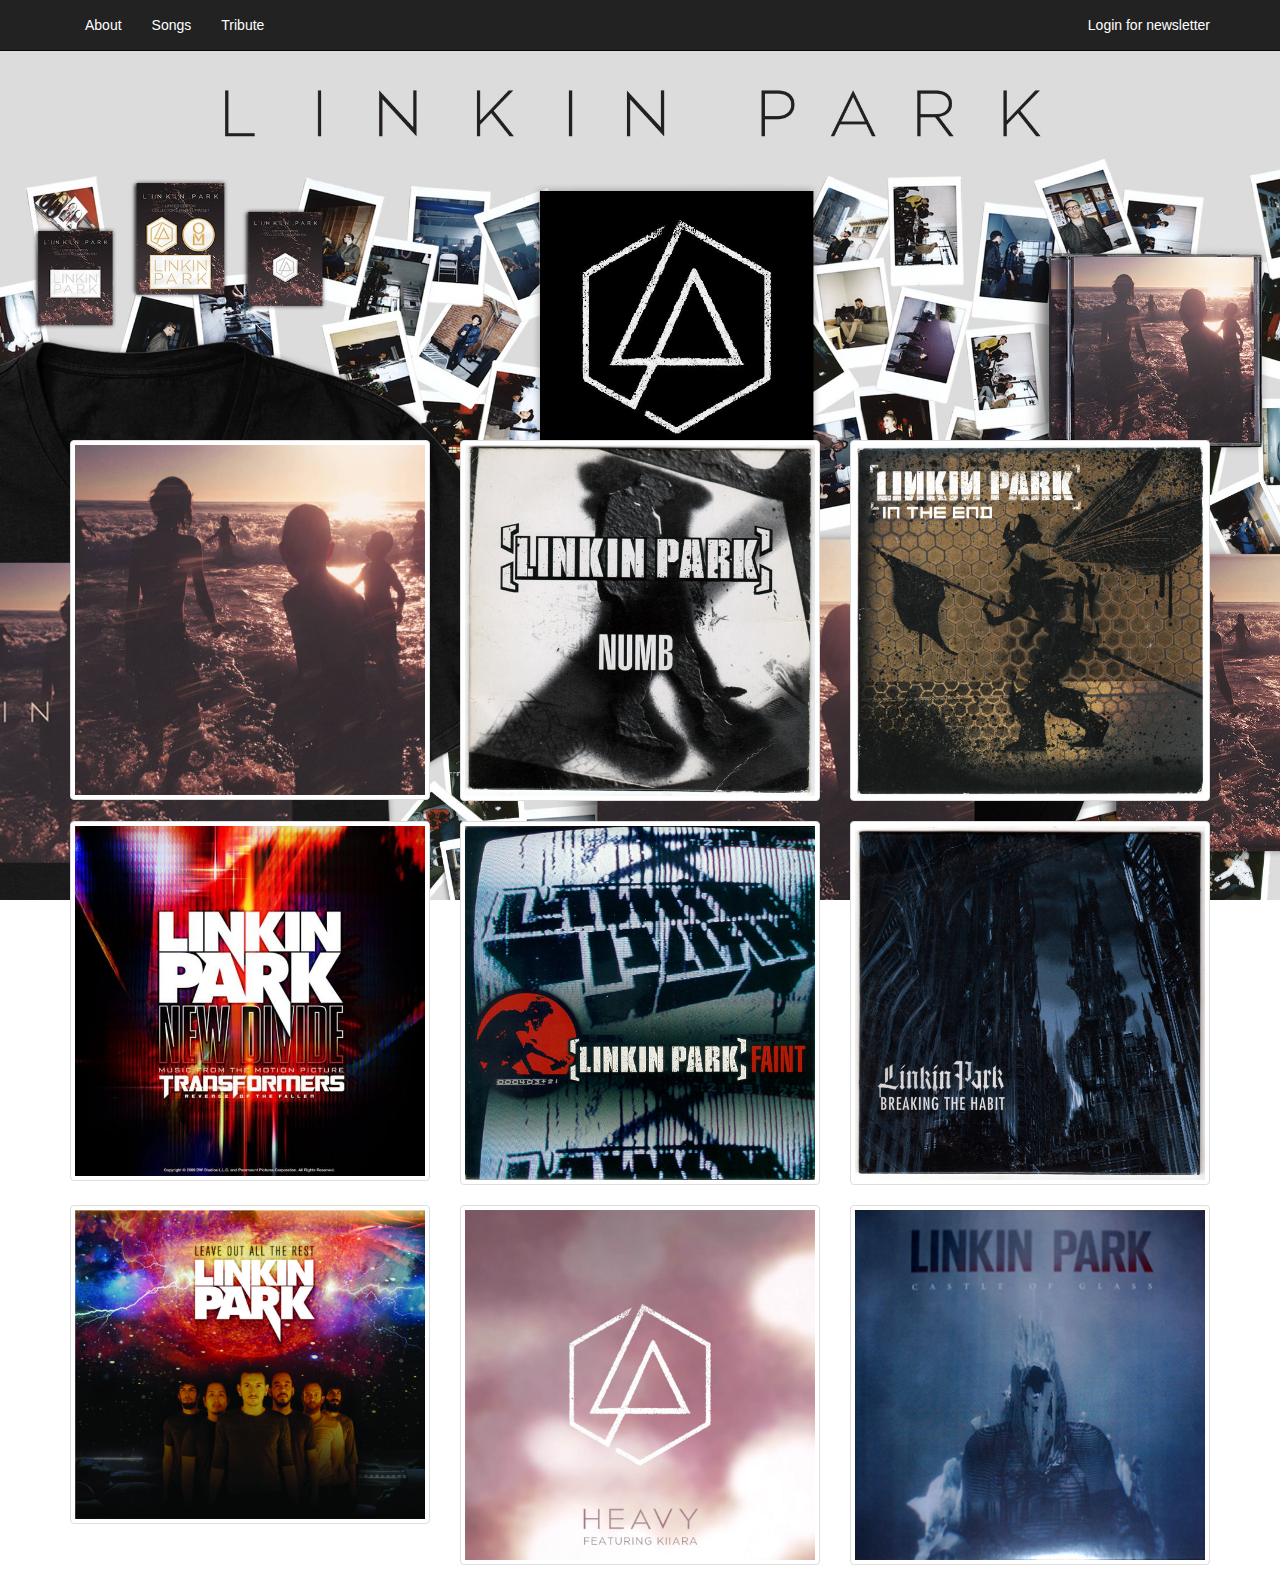
<file: WT Project/index.html>
<!DOCTYPE html>
<html>

<head>
    <meta name="viewport" content="width=device-width, initial-scale=1">

  <title>Songs</title>
  <link href="imgs/lp-icon.png" rel="icon" type="images/png">
  <link rel="stylesheet" type="text/css" href="https://maxcdn.bootstrapcdn.com/bootstrap/3.3.5/css/bootstrap.min.css">
  <link rel="stylesheet" type="text/css" href="https://maxcdn.bootstrapcdn.com/font-awesome/4.4.0/css/font-awesome.min.css">
  <link rel="stylesheet" type="text/css" href="css/ma.css">

</head>

<body>
  <nav class="navbar navbar-inverse navbar-fixed-top">
    <div class="container">
      <div class="navbar-header">
        <button type="button" class="navbar-toggle collapsed" data-toggle="collapse" data-target="#bs-nav-demo" aria-expanded="false">
          <span class="sr-only">Toggle navigation</span>
          <span class="icon-bar"></span>
          <span class="icon-bar"></span>
          <span class="icon-bar"></span>
        </button>

      </div>
      <div class="collapse navbar-collapse" id="bs-nav-demo">
        <ul class="nav navbar-nav">
          <li>
            <a href="about.html">About</a>
          </li>
          <li>
            <a href="index.html">Songs</a>
          </li>
          <li>
            <a href="tribute.html">Tribute</a>
          </li>
        </ul>
        <ul class="nav navbar-nav navbar-right">
          <li>
            <a href="jquery2.html">Login for newsletter</a>
          </li>
        </ul>
      </div>
    </div>
  </nav>


  <br>
  <br>
  <br>
  <div class="container">

    <div class="row">
      <div class="col-lg-4 col-sm-6">
        <div class="thumbnail">
          <a href="https://youtu.be/lvs68OKOquM" target="_blank">
            <img src="imgs/talking-to-myself.jpg" alt="Talking to myself">
          </a>
        </div>
      </div>
      <div class="col-lg-4 col-sm-6">
        <div class="thumbnail">
          <a href="https://youtu.be/kXYiU_JCYtU" target="_blank">
            <img src="imgs/numb.jpg" alt="Numb">
          </a>
        </div>
      </div>
      <div class="col-lg-4 col-sm-6">
        <div class="thumbnail">
          <a href="https://youtu.be/eVTXPUF4Oz4" target="_blank">
            <img src="imgs/in-the-end1.jpg" alt="In The End">
          </a>
        </div>
      </div>
      <div class="col-lg-4 col-sm-6">
        <div class="thumbnail">
          <a href="https://youtu.be/ysSxxIqKNN0" target="_blank">
            <img src="imgs/new-divide.jpg" alt="New Divide">
          </a>
        </div>
      </div>
      <div class="col-lg-4 col-sm-6">
        <div class="thumbnail">
          <a href="https://youtu.be/LYU-8IFcDPw" target="_blank">
            <img src="imgs/faint.jpg" alt="Faint">
          </a>
        </div>
      </div>
      <div class="col-lg-4 col-sm-6">
        <div class="thumbnail">
          <a href="https://youtu.be/v2H4l9RpkwM" target="_blank">
            <img src="imgs/breaking-habit.jpg" alt="Breaking the Habit">
          </a>
        </div>
      </div>
      <div class="col-lg-4 col-sm-6">
        <div class="thumbnail">
          <a href="https://youtu.be/yZIummTz9mM" target="_blank">
            <img src="imgs/leave-out.jpg" alt="Leave out all the rest">
          </a>
        </div>
      </div>
      <div class="col-lg-4 col-sm-6">
        <div class="thumbnail">
          <a href="https://youtu.be/5dmQ3QWpy1Q" target="_blank">
            <img src="imgs/heavy.jpg" alt="Heavy">
          </a>
        </div>
      </div>
      <div class="col-lg-4 col-sm-6">
        <div class="thumbnail">
          <a href="https://youtu.be/kXYiU_JCYtU" target="_blank">
            <img src="imgs/castle-of-glass.jpeg" alt="Castle of Glass">
          </a>
        </div>
      </div>

    </div>

  </div>
  <script src="https://code.jquery.com/jquery-2.1.4.js"></script>
  <script src="https://maxcdn.bootstrapcdn.com/bootstrap/3.3.5/js/bootstrap.min.js"></script>
</body>

</html>
</file>
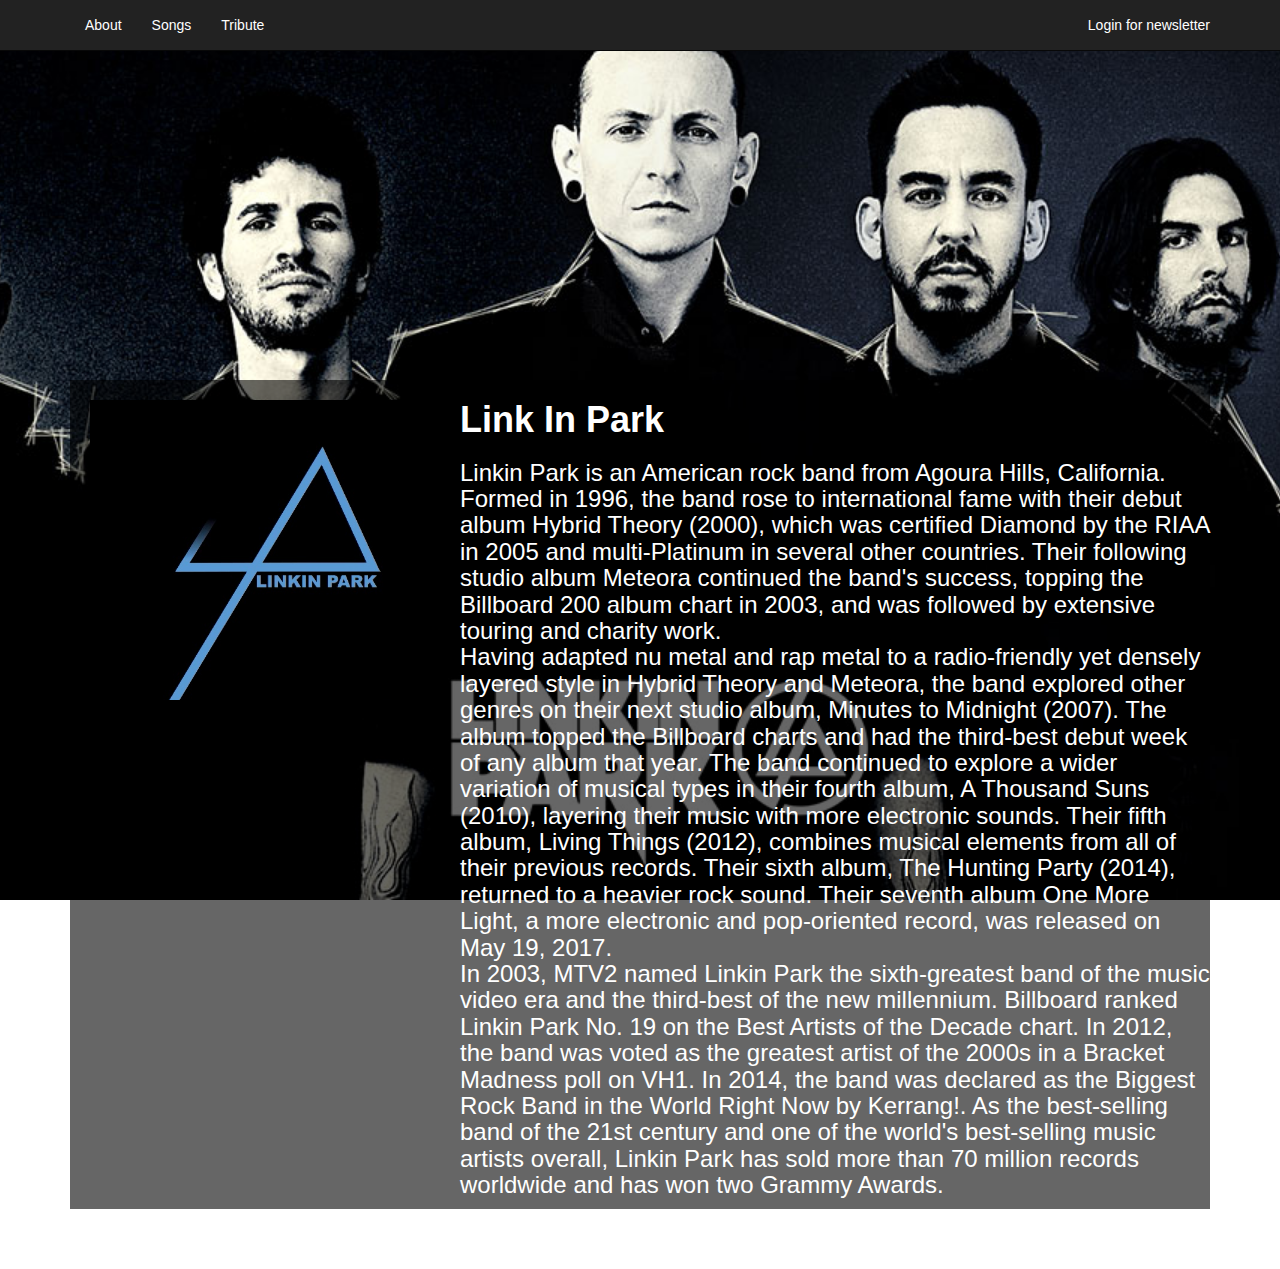
<file: WT Project/about.html>
<!DOCTYPE html>
<html>

<head>
    <title>About Link In Park</title>
    <link href="imgs/lp-icon.png" rel="icon" type="images/png">
    <link rel="stylesheet" type="text/css" href="https://maxcdn.bootstrapcdn.com/bootstrap/3.3.5/css/bootstrap.min.css">
    <link rel="stylesheet" type="text/css" href="https://maxcdn.bootstrapcdn.com/font-awesome/4.4.0/css/font-awesome.min.css">
    <link rel="stylesheet" type="text/css" href="css/about.css">
</head>

<body>
    <nav class="navbar navbar-inverse navbar-fixed-top">
        <div class="container">
            <div class="navbar-header">
                <button type="button" class="navbar-toggle collapsed" data-toggle="collapse" data-target="#bs-nav-demo" aria-expanded="false">
                    <span class="sr-only">Toggle navigation</span>
                    <span class="icon-bar"></span>
                    <span class="icon-bar"></span>
                    <span class="icon-bar"></span>
                </button>
            </div>
            <div class="collapse navbar-collapse" id="bs-nav-demo">
                <ul class="nav navbar-nav">
                    <li>
                        <a href="about.html">About</a>
                    </li>
                    <li>
                        <a href="index.html">Songs</a>
                    </li>
                    <li>
                        <a href="tribute.html">Tribute</a>
                    </li>
                </ul>
                <ul class="nav navbar-nav navbar-right">
                    <li>
                        <a href="jquery2.html">Login for newsletter</a>
                    </li>
                </ul>
            </div>
        </div>
    </nav>
    <div class="container">
        <div class="chester">
            <div class="row">
                <div class="col-xs-6 col-md-4">
                    <img id="chests" src="imgs/about_logo.jpg" style="height: 300px; width: 336px;">
                </div>
                <div class="col-xs-12 col-md-8">
                    <h1>
                        <b>Link In Park</b>
                    </h1>
                    <h3>Linkin Park is an American rock band from Agoura Hills, California. Formed in 1996, the band rose to
                        international fame with their debut album Hybrid Theory (2000), which was certified Diamond by the
                        RIAA in 2005 and multi-Platinum in several other countries. Their following studio album Meteora
                        continued the band's success, topping the Billboard 200 album chart in 2003, and was followed by
                        extensive touring and charity work.
                        <br/> Having adapted nu metal and rap metal to a radio-friendly yet densely layered style in Hybrid Theory
                        and Meteora, the band explored other genres on their next studio album, Minutes to Midnight (2007).
                        The album topped the Billboard charts and had the third-best debut week of any album that year. The
                        band continued to explore a wider variation of musical types in their fourth album, A Thousand Suns
                        (2010), layering their music with more electronic sounds. Their fifth album, Living Things (2012),
                        combines musical elements from all of their previous records. Their sixth album, The Hunting Party
                        (2014), returned to a heavier rock sound. Their seventh album One More Light, a more electronic and
                        pop-oriented record, was released on May 19, 2017.</br>

                        In 2003, MTV2 named Linkin Park the sixth-greatest band of the music video era and the third-best of the new millennium.
                        Billboard ranked Linkin Park No. 19 on the Best Artists of the Decade chart. In 2012, the band was
                        voted as the greatest artist of the 2000s in a Bracket Madness poll on VH1. In 2014, the band was
                        declared as the Biggest Rock Band in the World Right Now by Kerrang!. As the best-selling band of
                        the 21st century and one of the world's best-selling music artists overall, Linkin Park has sold
                        more than 70 million records worldwide and has won two Grammy Awards.</br>
                    </h3>
                </div>
            </div>
        </div>
        <br>
        <br>
        <br>
    </div>
    <script src="https://code.jquery.com/jquery-2.1.4.js"></script>
    <script src="https://maxcdn.bootstrapcdn.com/bootstrap/3.3.5/js/bootstrap.min.js"></script>
</body>

</html>
</file>
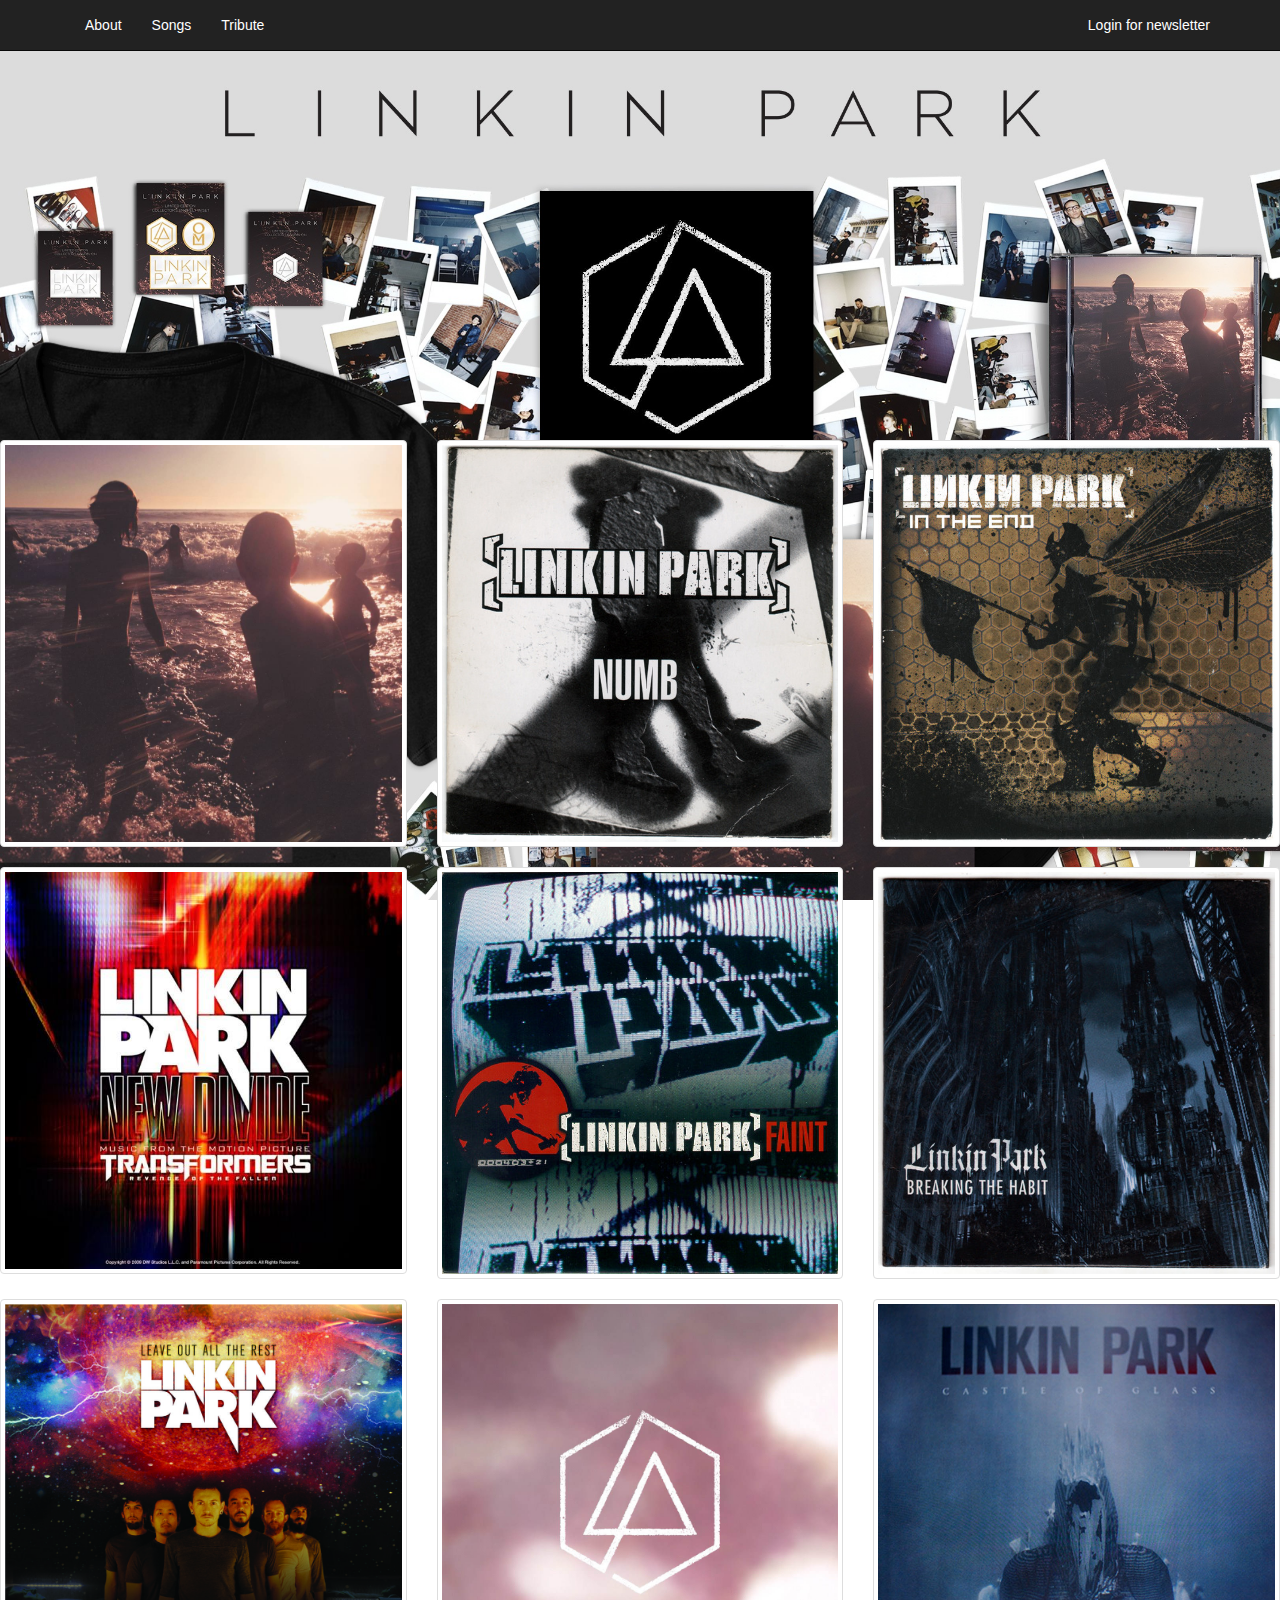
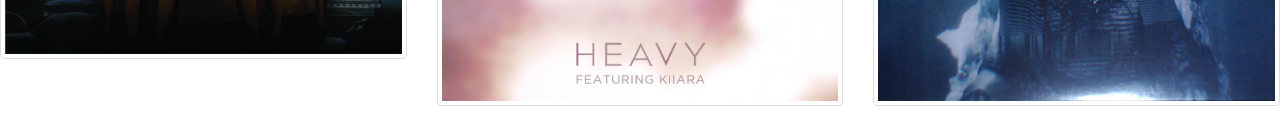
<file: WT Project/LP.html>
<!DOCTYPE html>
<html>
<head>
	<title>Songs</title>
<link href="imgs/lp-icon.png" rel="icon" type="images/png">	<link rel="stylesheet" type="text/css" href="https://maxcdn.bootstrapcdn.com/bootstrap/3.3.5/css/bootstrap.min.css">
  	<link rel="stylesheet" type="text/css" href="https://maxcdn.bootstrapcdn.com/font-awesome/4.4.0/css/font-awesome.min.css">
  	<link rel="stylesheet" type="text/css" href="css/ma.css">
    
</head>

<body>
	<nav class="navbar navbar-inverse navbar-fixed-top">
		<div class="container">
			<div class="navbar-header">
				 <button type="button" class="navbar-toggle collapsed" data-toggle="collapse" data-target="#bs-nav-demo" aria-expanded="false">
	        <span class="sr-only">Toggle navigation</span>
	        <span class="icon-bar"></span>
	        <span class="icon-bar"></span>
	        <span class="icon-bar"></span>
	      </button>
			
			</div>
			<div class="collapse navbar-collapse" id="bs-nav-demo">
				<ul class="nav navbar-nav">
					<li><a href="about.html">About</a></li>
					<li><a href="LP.html">Songs</a></li>
          <li><a href="tribute.html">Tribute</a></li>
				</ul>
				<ul class="nav navbar-nav navbar-right">
					<li><a href="jquery2.html">Login for newsletter</a></li>
				</ul>
			</div>
		</div>
	</nav>

  
  <br>
  <br>
  <br>

    <div class="row">
      <div class="col-lg-4 col-sm-6">
        <div class="thumbnail">
          <a href="https://youtu.be/lvs68OKOquM" target="_blank"><img src="imgs/talking-to-myself.jpg" alt="Talking to myself"></a>
        </div>
      </div>
      <div class="col-lg-4 col-sm-6">
        <div class="thumbnail">
          <a href="https://youtu.be/kXYiU_JCYtU" target="_blank"><img src="imgs/numb.jpg" alt="Numb"></a>
        </div>
      </div>
      <div class="col-lg-4 col-sm-6">
        <div class="thumbnail">
          <a href="https://youtu.be/eVTXPUF4Oz4" target="_blank"><img src="imgs/in-the-end1.jpg" alt="In The End"></a>
        </div>
      </div>
      <div class="col-lg-4 col-sm-6">
        <div class="thumbnail">
          <a href="https://youtu.be/ysSxxIqKNN0" target="_blank"><img src="imgs/new-divide.jpg" alt="New Divide"></a>
        </div>
      </div>
      <div class="col-lg-4 col-sm-6">
        <div class="thumbnail">
          <a href="https://youtu.be/LYU-8IFcDPw" target="_blank"><img src="imgs/faint.jpg" alt="Faint"></a>
        </div>
      </div>
      <div class="col-lg-4 col-sm-6">
        <div class="thumbnail">
          <a href="https://youtu.be/v2H4l9RpkwM" target="_blank"><img src="imgs/breaking-habit.jpg" alt="Breaking the Habit"></a>
        </div>
      </div>
      <div class="col-lg-4 col-sm-6">
        <div class="thumbnail">
          <a href="https://youtu.be/yZIummTz9mM" target="_blank"><img src="imgs/leave-out.jpg" alt="Leave out all the rest"></a>
        </div>
      </div>
      <div class="col-lg-4 col-sm-6">
        <div class="thumbnail">
          <a href="https://youtu.be/5dmQ3QWpy1Q" target="_blank"><img src="imgs/heavy.jpg" alt="Heavy"></a>
        </div>
      </div>
      <div class="col-lg-4 col-sm-6">
        <div class="thumbnail">
          <a href="https://youtu.be/kXYiU_JCYtU" target="_blank"><img src="imgs/castle-of-glass.jpeg" alt="Castle of Glass"></a>
      </div>
    </div>

  </div>
 

<script src="https://code.jquery.com/jquery-2.1.4.js"></script>
<script src="https://maxcdn.bootstrapcdn.com/bootstrap/3.3.5/js/bootstrap.min.js"></script>
</body>
</html>
</file>
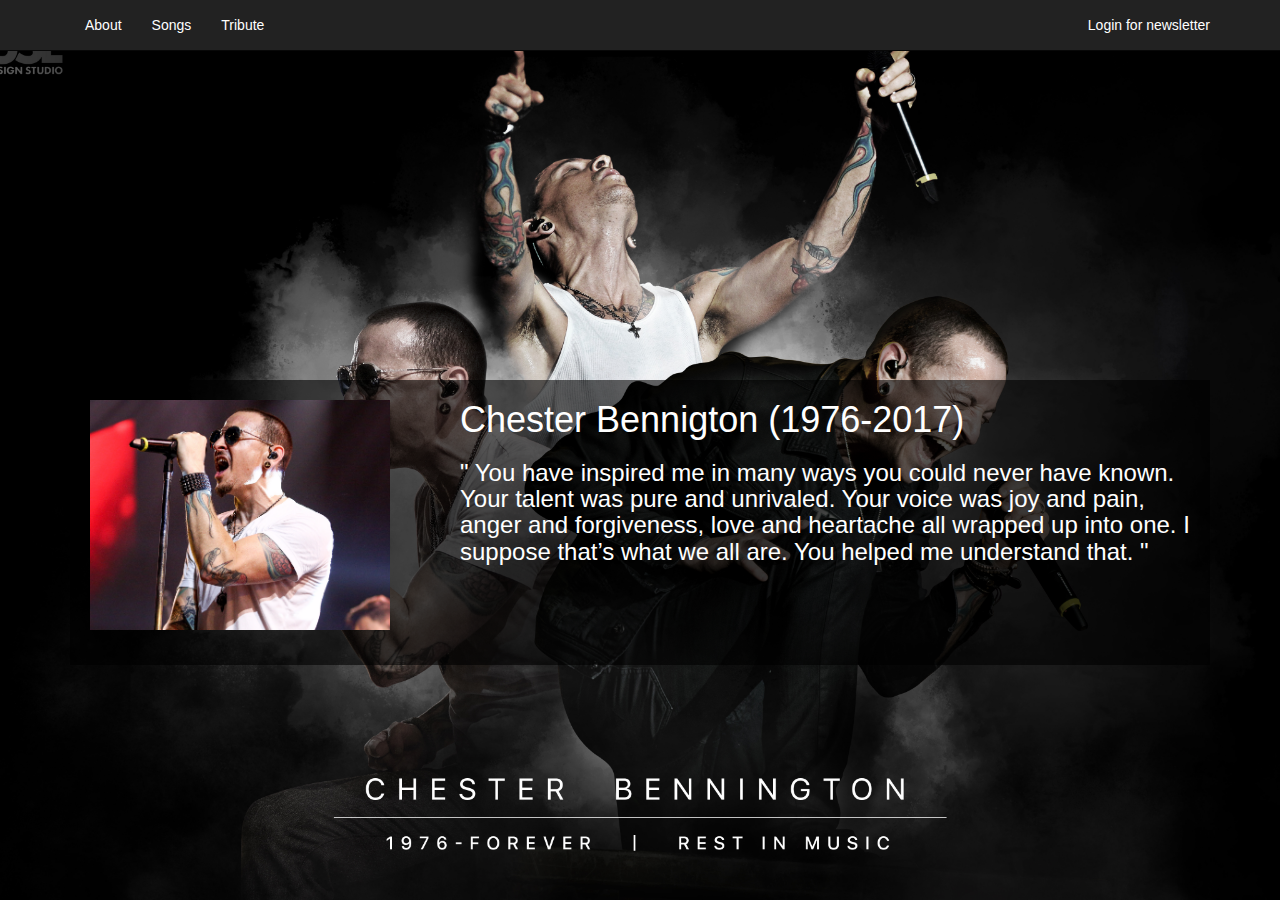
<file: WT Project/tribute.html>
<!DOCTYPE html>
<html>

<head>
    <title>Tribute</title>
    <link href="imgs/lp-icon.png" rel="icon" type="images/png">
    <link rel="stylesheet" type="text/css" href="https://maxcdn.bootstrapcdn.com/bootstrap/3.3.5/css/bootstrap.min.css">
    <link rel="stylesheet" type="text/css" href="https://maxcdn.bootstrapcdn.com/font-awesome/4.4.0/css/font-awesome.min.css">
    <link rel="stylesheet" type="text/css" href="css/tribute.css">
</head>

<body background="imgs/tribute.jpg">
    <nav class="navbar navbar-inverse navbar-fixed-top">
        <div class="container">
            <div class="navbar-header">
                <button type="button" class="navbar-toggle collapsed" data-toggle="collapse" data-target="#bs-nav-demo" aria-expanded="false">
                    <span class="sr-only">Toggle navigation</span>
                    <span class="icon-bar"></span>
                    <span class="icon-bar"></span>
                    <span class="icon-bar"></span>
                </button>
            </div>
            <div class="collapse navbar-collapse" id="bs-nav-demo">
                <ul class="nav navbar-nav">
                    <li>
                        <a href="about.html">About</a>
                    </li>
                    <li>
                        <a href="index.html">Songs</a>
                    </li>
                    <li>
                        <a href="tribute.html">Tribute</a>
                    </li>
                </ul>
                <ul class="nav navbar-nav navbar-right">
                    <li>
                        <a href="jquery2.html">Login for newsletter</a>
                    </li>
                </ul>
            </div>
        </div>
    </nav>
    <div class="container">
        <div class="chester">
            <div class="row">
                <div class="col-xs-6 col-md-4">
                    <img id="chests" src="imgs/chester.png" style="height: 230px; width: 300px;">
                </div>
                <div class="col-xs-12 col-md-8">
                    <h1> Chester Bennigton (1976-2017) </h1>
                    <h3>&quot; You have inspired me in many ways you could never have known. Your talent was pure and unrivaled.
                        Your voice was joy and pain, anger and forgiveness, love and heartache all wrapped up into one. I
                        suppose that’s what we all are. You helped me understand that. &quot;
                    </h3>
                </div>
            </div>
        </div>
        <br>
        <br>
        <br>
    </div>
</body>
<script src="https://code.jquery.com/jquery-2.1.4.js"></script>
<script src="https://maxcdn.bootstrapcdn.com/bootstrap/3.3.5/js/bootstrap.min.js"></script>
</body>

</html>
</file>
<file: WT Project/css/ma.css>
body {
	    	padding-top: 380px; 
	    	background: url(../imgs/bg-4.jpg);
		    background-size: cover;
		    background-position: center;
		    background-attachment: fixed; 



	    }
.navbar-inverse {
	      color: white;
}

.navbar-inverse .navbar-brand, .navbar-inverse a{
	      color:white;
	    }

.navbar-inverse .navbar-nav>li>a {
	      color: white;
	    } 


.chester{
	background: rgba(0, 0, 0, 0.6);
	color: white;
}

#chests{
	margin: 20px 35px 35px 20px;
}
</file>
<file: WT Project/css/about.css>
body {
	    	padding-top: 380px; 
	    	background: url(../imgs/about.jpg);
		    background-size: cover;
		    background-position: center;
		    background-attachment: fixed; 



	    }
.navbar-inverse {
	      color: white;
}

.navbar-inverse .navbar-brand, .navbar-inverse a{
	      color:white;
	    }

.navbar-inverse .navbar-nav>li>a {
	      color: white;
	    } 


.chester{
	background: rgba(0, 0, 0, 0.6);
	color: white;
}

#chests{
	margin: 20px 35px 35px 20px;
}
</file>
<file: WT Project/css/tribute.css>
body {
	    	padding-top: 380px; 
	    	background: url(../imgs/tribute2.jpg);
		    background-size: cover;
		    background-position: center;
		    background-attachment: fixed; 



	    }
.navbar-inverse {
	      color: white;
}

.navbar-inverse .navbar-brand, .navbar-inverse a{
	      color:white;
	    }

.navbar-inverse .navbar-nav>li>a {
	      color: white;
	    } 


.chester{
	background: rgba(0, 0, 0, 0.6);
	color: white;
}

#chests{
	margin: 20px 35px 35px 20px;
}
</file>
